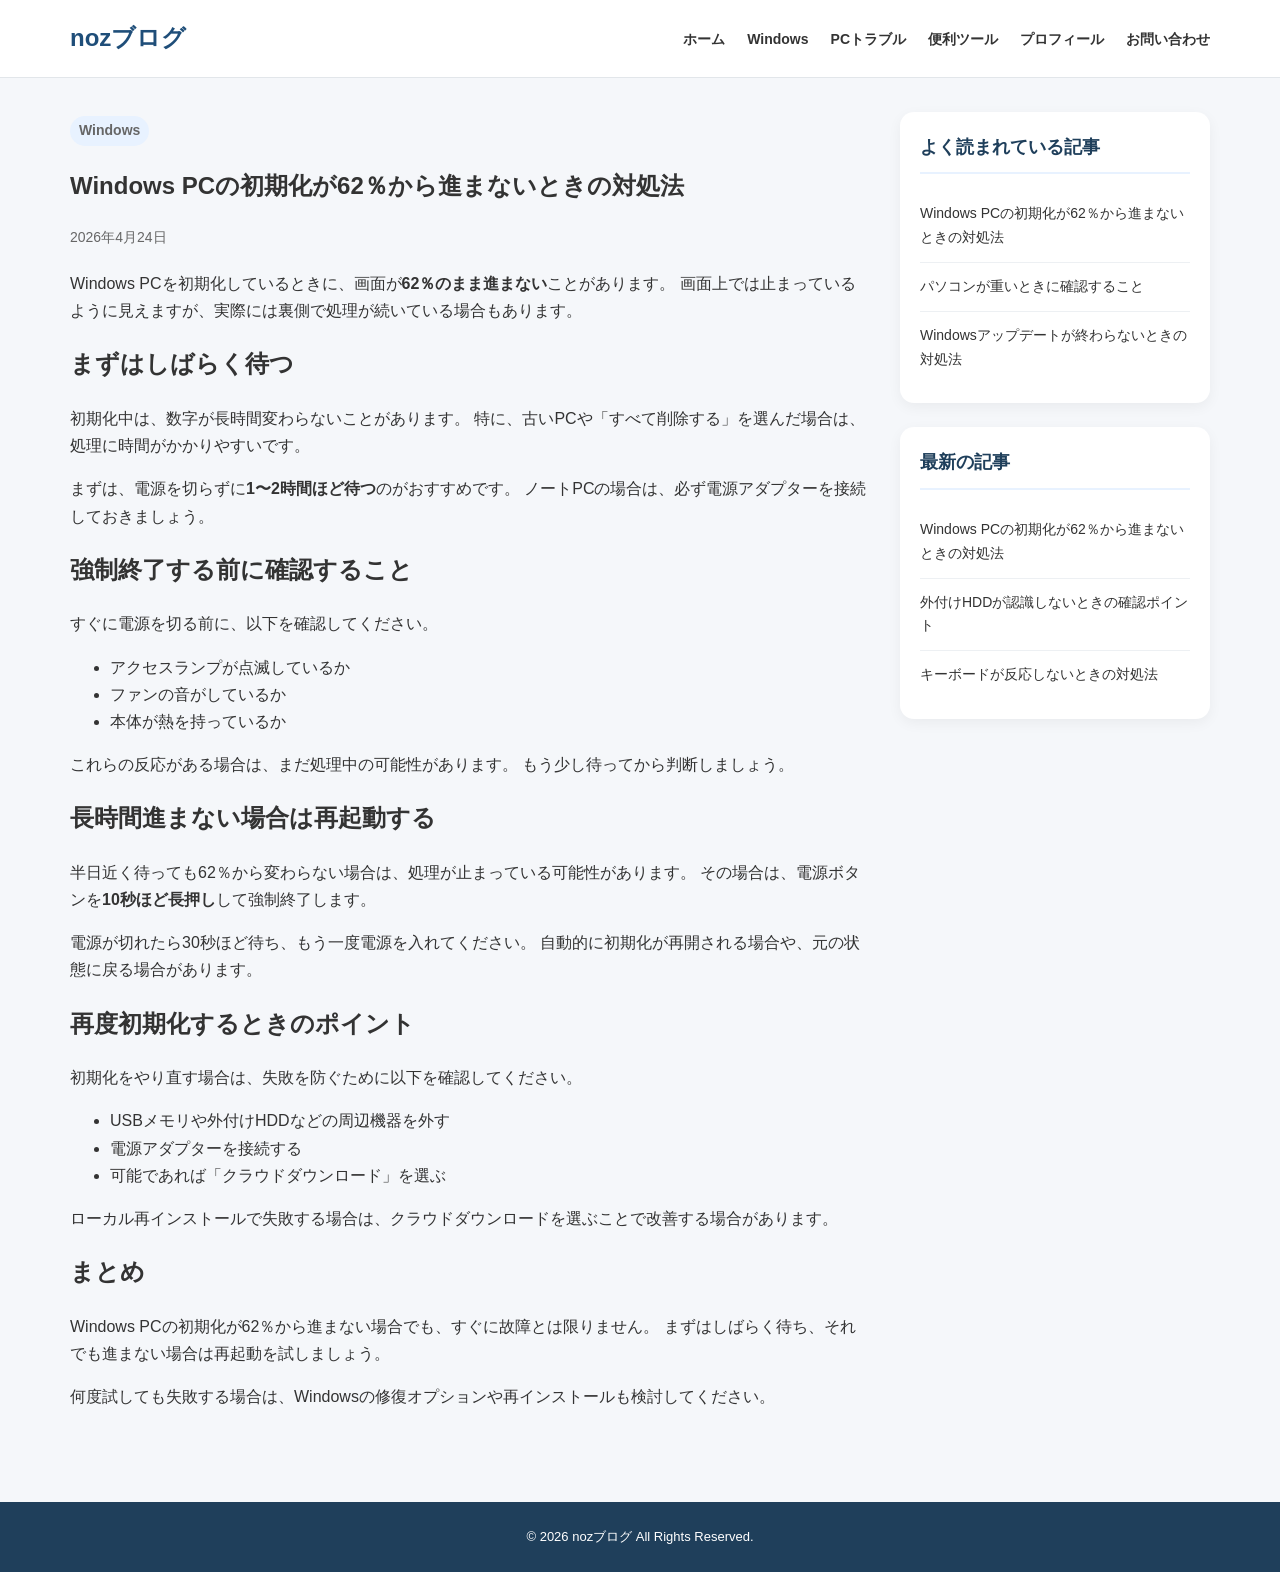
<file: articles/hp_01.html>
<!DOCTYPE html>
<html lang="ja">
<head>
  <meta charset="UTF-8">
  <meta name="viewport" content="width=device-width, initial-scale=1.0">

  <title>Windows PCの初期化が62％から進まないときの対処法 | のずブログ</title>
  <meta name="description" content="Windows PCの初期化が62％から進まないときに確認したいポイントと対処法を、初心者向けに分かりやすく解説します。">

  <link rel="stylesheet" href="../style.css">
</head>
<body>

  <!-- ヘッダー -->
  <header class="site-header">
    <div class="header-inner">
      <div class="site-logo">
        <a href="../index.html">nozブログ</a>
      </div>

      <nav class="global-nav">
        <ul>
          <li><a href="../index.html">ホーム</a></li>
          <li><a href="#">Windows</a></li>
          <li><a href="#">PCトラブル</a></li>
          <li><a href="#">便利ツール</a></li>
          <li><a href="#">プロフィール</a></li>
          <li><a href="#">お問い合わせ</a></li>
        </ul>
      </nav>
    </div>
  </header>

  <!-- 全体レイアウト -->
  <div class="container">

    <!-- 記事本文 -->
    <main class="main-content">

      <article class="section-block article-page">

        <div class="section-title-area">
          <p class="category">Windows</p>
          <h1>Windows PCの初期化が62％から進まないときの対処法</h1>
          <p>2026年4月24日</p>
        </div>

        <p>
          Windows PCを初期化しているときに、画面が<strong>62％のまま進まない</strong>ことがあります。
          画面上では止まっているように見えますが、実際には裏側で処理が続いている場合もあります。
        </p>

        <h2>まずはしばらく待つ</h2>
        <p>
          初期化中は、数字が長時間変わらないことがあります。
          特に、古いPCや「すべて削除する」を選んだ場合は、処理に時間がかかりやすいです。
        </p>
        <p>
          まずは、電源を切らずに<strong>1〜2時間ほど待つ</strong>のがおすすめです。
          ノートPCの場合は、必ず電源アダプターを接続しておきましょう。
        </p>

        <h2>強制終了する前に確認すること</h2>
        <p>
          すぐに電源を切る前に、以下を確認してください。
        </p>

        <ul>
          <li>アクセスランプが点滅しているか</li>
          <li>ファンの音がしているか</li>
          <li>本体が熱を持っているか</li>
        </ul>

        <p>
          これらの反応がある場合は、まだ処理中の可能性があります。
          もう少し待ってから判断しましょう。
        </p>

        <h2>長時間進まない場合は再起動する</h2>
        <p>
          半日近く待っても62％から変わらない場合は、処理が止まっている可能性があります。
          その場合は、電源ボタンを<strong>10秒ほど長押し</strong>して強制終了します。
        </p>

        <p>
          電源が切れたら30秒ほど待ち、もう一度電源を入れてください。
          自動的に初期化が再開される場合や、元の状態に戻る場合があります。
        </p>

        <h2>再度初期化するときのポイント</h2>
        <p>
          初期化をやり直す場合は、失敗を防ぐために以下を確認してください。
        </p>

        <ul>
          <li>USBメモリや外付けHDDなどの周辺機器を外す</li>
          <li>電源アダプターを接続する</li>
          <li>可能であれば「クラウドダウンロード」を選ぶ</li>
        </ul>

        <p>
          ローカル再インストールで失敗する場合は、クラウドダウンロードを選ぶことで改善する場合があります。
        </p>

        <h2>まとめ</h2>
        <p>
          Windows PCの初期化が62％から進まない場合でも、すぐに故障とは限りません。
          まずはしばらく待ち、それでも進まない場合は再起動を試しましょう。
        </p>

        <p>
          何度試しても失敗する場合は、Windowsの修復オプションや再インストールも検討してください。
        </p>

      </article>

    </main>

    <!-- サイドバー -->
    <aside class="sidebar">

      <section class="sidebar-box">
        <h2>よく読まれている記事</h2>
        <ul class="latest-list">
          <li><a href="windows-reset-62.html">Windows PCの初期化が62％から進まないときの対処法</a></li>
          <li><a href="#">パソコンが重いときに確認すること</a></li>
          <li><a href="#">Windowsアップデートが終わらないときの対処法</a></li>
        </ul>
      </section>

      <section class="sidebar-box">
        <h2>最新の記事</h2>
        <ul class="latest-list">
          <li><a href="windows-reset-62.html">Windows PCの初期化が62％から進まないときの対処法</a></li>
          <li><a href="#">外付けHDDが認識しないときの確認ポイント</a></li>
          <li><a href="#">キーボードが反応しないときの対処法</a></li>
        </ul>
      </section>

    </aside>

  </div>

  <!-- フッター -->
  <footer class="site-footer">
    <div class="footer-inner">
      <p>&copy; 2026 nozブログ All Rights Reserved.</p>
    </div>
  </footer>

</body>
</html>
</file>
<file: style.css>
/* ==============================
   基本設定
============================== */

* {
  box-sizing: border-box;
}

body {
  margin: 0;
  font-family: "Hiragino Kaku Gothic ProN", "Yu Gothic", "Meiryo", sans-serif;
  color: #333;
  background-color: #f5f7fa;
  line-height: 1.7;
}

a {
  color: inherit;
  text-decoration: none;
}

img {
  max-width: 100%;
  display: block;
}

/* ==============================
   ヘッダー
============================== */

.site-header {
  background-color: #ffffff;
  border-bottom: 1px solid #e2e6ea;
  position: sticky;
  top: 0;
  z-index: 100;
}

.header-inner {
  max-width: 1180px;
  margin: 0 auto;
  padding: 18px 20px;
  display: flex;
  align-items: center;
  justify-content: space-between;
}

.site-logo a {
  font-size: 24px;
  font-weight: bold;
  color: #1f4e79;
}

.global-nav ul {
  list-style: none;
  padding: 0;
  margin: 0;
  display: flex;
  gap: 22px;
}

.global-nav a {
  font-size: 14px;
  font-weight: bold;
  color: #333;
}

.global-nav a:hover {
  color: #1f6fb2;
}

/* ==============================
   メインビジュアル
============================== */

.hero {
  background: linear-gradient(135deg, #e8f2ff, #ffffff);
  padding: 70px 20px;
  border-bottom: 1px solid #e2e6ea;
}

.hero-inner {
  max-width: 1180px;
  margin: 0 auto;
}

.hero-label {
  display: inline-block;
  background-color: #1f6fb2;
  color: #ffffff;
  padding: 5px 14px;
  border-radius: 999px;
  font-size: 13px;
  font-weight: bold;
}

.hero h1 {
  margin: 18px 0 16px;
  font-size: 36px;
  line-height: 1.45;
  color: #1f3f5b;
}

.hero-text {
  max-width: 680px;
  font-size: 16px;
  color: #555;
}

/* ==============================
   レイアウト
============================== */

.container {
  max-width: 1180px;
  margin: 34px auto;
  padding: 0 20px;
  display: grid;
  grid-template-columns: 1fr 310px;
  gap: 30px;
}

.main-content {
  min-width: 0;
}

.section-block {
  margin-bottom: 42px;
}

.section-title-area {
  margin-bottom: 20px;
}

.section-title-area h2 {
  margin: 0;
  font-size: 26px;
  color: #1f3f5b;
}

.section-title-area p {
  margin: 4px 0 0;
  color: #666;
  font-size: 14px;
}

/* ==============================
   記事カード
============================== */

.article-grid {
  display: grid;
  grid-template-columns: repeat(2, 1fr);
  gap: 24px;
}

.article-card {
  background-color: #ffffff;
  border-radius: 14px;
  overflow: hidden;
  box-shadow: 0 4px 14px rgba(0, 0, 0, 0.06);
  transition: transform 0.2s ease, box-shadow 0.2s ease;
}

.article-card:hover {
  transform: translateY(-4px);
  box-shadow: 0 8px 22px rgba(0, 0, 0, 0.1);
}

.article-card img {
  width: 100%;
  height: 190px;
  object-fit: cover;
  background-color: #dde7f0;
}

.article-body {
  padding: 18px;
}

.category {
  display: inline-block;
  background-color: #e8f2ff;
  color: #1f6fb2;
  font-size: 12px;
  font-weight: bold;
  padding: 3px 9px;
  border-radius: 999px;
  margin-bottom: 10px;
}

.article-body h3 {
  margin: 0 0 10px;
  font-size: 18px;
  line-height: 1.5;
  color: #222;
}

.article-body p {
  margin: 0 0 12px;
  font-size: 14px;
  color: #666;
}

.article-body time {
  font-size: 12px;
  color: #999;
}

/* ==============================
   カテゴリー
============================== */

.category-list {
  display: flex;
  flex-wrap: wrap;
  gap: 12px;
}

.category-list a {
  display: inline-block;
  background-color: #ffffff;
  border: 1px solid #d6e1ec;
  color: #1f4e79;
  padding: 10px 16px;
  border-radius: 999px;
  font-size: 14px;
  font-weight: bold;
}

.category-list a:hover {
  background-color: #1f6fb2;
  color: #ffffff;
}

/* ==============================
   サイドバー
============================== */

.sidebar {
  min-width: 0;
}

.sidebar-box {
  background-color: #ffffff;
  border-radius: 14px;
  padding: 20px;
  margin-bottom: 24px;
  box-shadow: 0 4px 14px rgba(0, 0, 0, 0.05);
}

.sidebar-box h2 {
  margin: 0 0 16px;
  padding-bottom: 10px;
  border-bottom: 2px solid #e8f2ff;
  font-size: 18px;
  color: #1f3f5b;
}

.side-article-list,
.latest-list {
  list-style: none;
  padding: 0;
  margin: 0;
}

.side-article-list li,
.latest-list li {
  border-bottom: 1px solid #edf0f3;
}

.side-article-list li:last-child,
.latest-list li:last-child {
  border-bottom: none;
}

.side-article-list a,
.latest-list a {
  display: block;
  padding: 12px 0;
  font-size: 14px;
}

.side-article-list a:hover,
.latest-list a:hover {
  color: #1f6fb2;
}

.rank {
  display: inline-flex;
  align-items: center;
  justify-content: center;
  width: 22px;
  height: 22px;
  margin-right: 8px;
  background-color: #1f6fb2;
  color: #ffffff;
  border-radius: 50%;
  font-size: 12px;
  font-weight: bold;
}

.profile-box p {
  margin: 0;
  font-size: 14px;
  color: #666;
}

/* ==============================
   フッター
============================== */

.site-footer {
  background-color: #1f3f5b;
  color: #ffffff;
  margin-top: 50px;
}

.footer-inner {
  max-width: 1180px;
  margin: 0 auto;
  padding: 24px 20px;
  text-align: center;
}

.footer-inner p {
  margin: 0;
  font-size: 13px;
}

/* ==============================
   スマホ対応
============================== */

@media (max-width: 900px) {
  .header-inner {
    flex-direction: column;
    align-items: flex-start;
    gap: 14px;
  }

  .global-nav ul {
    flex-wrap: wrap;
    gap: 12px 18px;
  }

  .container {
    grid-template-columns: 1fr;
  }

  .sidebar {
    order: 2;
  }
}

@media (max-width: 600px) {
  .hero {
    padding: 46px 20px;
  }

  .hero h1 {
    font-size: 26px;
  }

  .article-grid {
    grid-template-columns: 1fr;
  }

  .article-card img {
    height: 170px;
  }

  .section-title-area h2 {
    font-size: 22px;
  }
}
</file>
